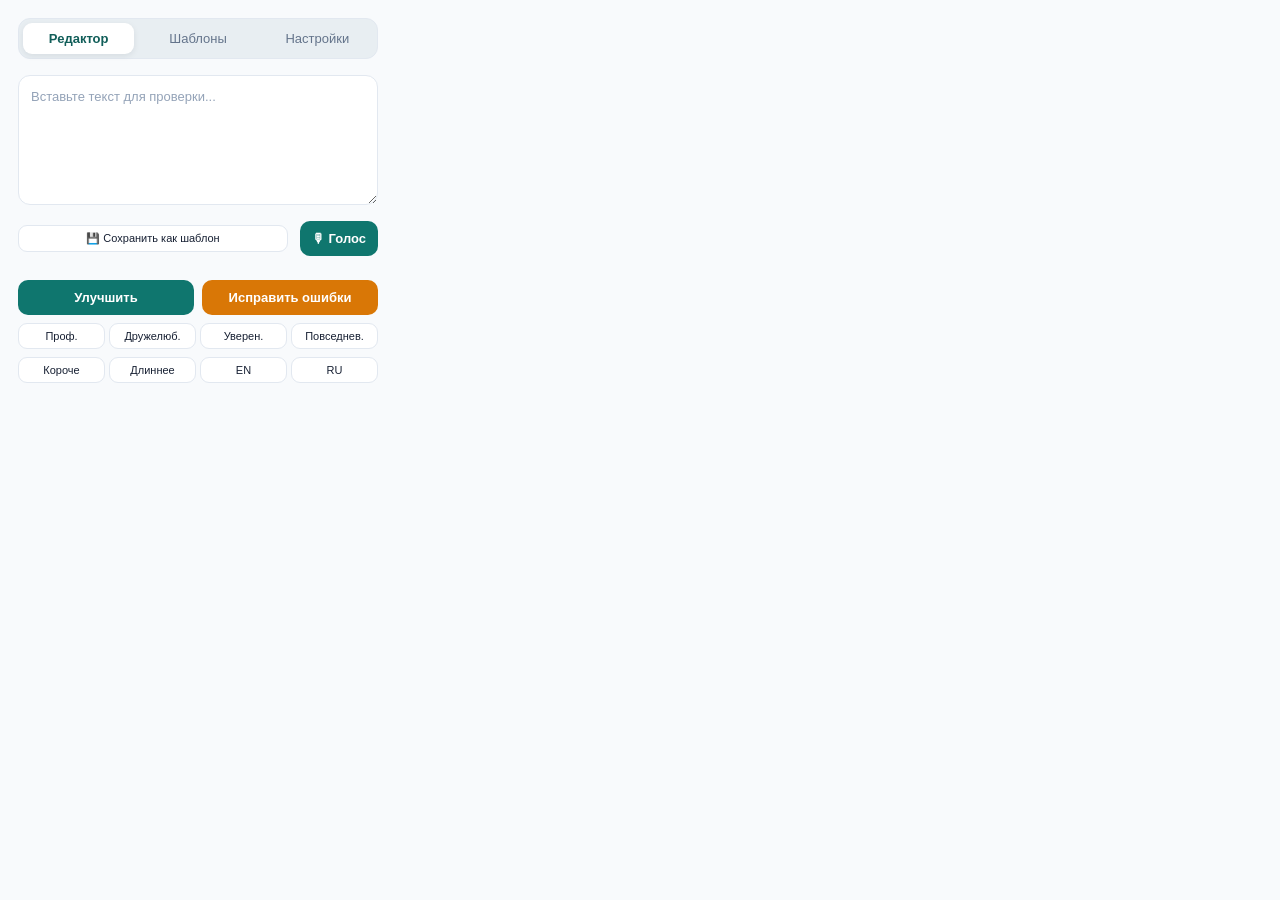
<file: popup.html>
<!DOCTYPE html>
<html lang="ru">
<head>
  <meta charset="UTF-8">
  <title>Настройки AI Text Improver</title>
  <link rel="stylesheet" href="popup.css">
</head>
<body>
  <div class="container">
    <div class="tabs">
      <button class="tab-btn active" data-target="tab-editor">Редактор</button>
      <button class="tab-btn" data-target="tab-templates">Шаблоны</button>
      <button class="tab-btn" data-target="tab-settings">Настройки</button>
    </div>

    <!-- Вкладка Редактор -->
    <div id="tab-editor" class="tab-content active">
      <textarea id="editor-textarea" placeholder="Вставьте текст для проверки..."></textarea>
      <div class="editor-toolbar">
        <button id="save-template-btn" class="ai-btn-small" aria-label="Сохранить как шаблон">💾 Сохранить как шаблон</button>
        <button id="voice-btn" class="ai-btn voice-btn" type="button" aria-label="Голосовой ввод">🎙 Голос</button>
      </div>

      <div class="editor-actions">
        <div class="primary-actions">
          <button class="ai-btn" data-mode="improve">Улучшить</button>
          <button class="ai-btn" data-mode="fix">Исправить ошибки</button>
        </div>

        <div class="secondary-actions">
          <button class="ai-btn-small" data-mode="tone_professional">Проф.</button>
          <button class="ai-btn-small" data-mode="tone_friendly">Дружелюб.</button>
          <button class="ai-btn-small" data-mode="tone_confident">Уверен.</button>
          <button class="ai-btn-small" data-mode="tone_casual">Повседнев.</button>
        </div>

        <div class="secondary-actions">
          <button class="ai-btn-small" data-mode="length_shorten">Короче</button>
          <button class="ai-btn-small" data-mode="length_expand">Длиннее</button>
          <button class="ai-btn-small" data-mode="translate_english">EN</button>
          <button class="ai-btn-small" data-mode="translate_russian">RU</button>
        </div>
      </div>

      <div id="editor-loading" style="display: none;">
        <div class="spin"></div>
        <span>Обработка ИИ...</span>
      </div>

      <div id="editor-error" style="display: none;"></div>

      <div id="editor-result" style="display: none;">
        <div class="result-header">
          <span id="result-label">Результат:</span>
          <button id="copy-btn">
            <svg fill="none" stroke="currentColor" viewBox="0 0 24 24" xmlns="http://www.w3.org/2000/svg" width="14" height="14"><path stroke-linecap="round" stroke-linejoin="round" stroke-width="2" d="M8 5H6a2 2 0 00-2 2v12a2 2 0 002 2h10a2 2 0 002-2v-1M8 5a2 2 0 002 2h2a2 2 0 002-2M8 5a2 2 0 012-2h2a2 2 0 012 2m0 0h2a2 2 0 012 2v3m2 4H10m0 0l3-3m-3 3l3 3"></path></svg>
            Скопировать
          </button>
        </div>
        <div id="result-content"></div>
        <div id="result-explanation"></div>
      </div>
    </div>

    <!-- Вкладка Настройки -->
    <div id="tab-settings" class="tab-content">
      <h2>Настройки API-ключей</h2>

      <div class="form-group">
        <label for="provider">Основной провайдер ИИ:</label>
        <select id="provider">
          <option value="google">Google AI Studio (Gemini)</option>
          <option value="openrouter">OpenRouter</option>
          <option value="zai">Z.ai (GLM-5.2)</option>
          <option value="local">Local LLM</option>
        </select>
      </div>

      <div class="form-group">
        <label for="google-key">Ключ Google AI Studio (Gemini):</label>
        <input type="password" id="google-key" placeholder="AIzaSy...">
      </div>

      <div class="form-group">
        <label for="openrouter-key">Ключ OpenRouter:</label>
        <input type="password" id="openrouter-key" placeholder="sk-or-v1-...">
      </div>

      <div class="form-group">
        <label for="zai-key">Ключ Z.ai:</label>
        <input type="password" id="zai-key" placeholder="Вставьте ключ z.ai...">
      </div>

      <div class="form-group">
        <label for="local-url">URL локальной сети (Local LLM):</label>
        <input type="text" id="local-url" placeholder="http://localhost:1234/v1">
      </div>

      <button id="save-btn" class="primary-btn">Сохранить</button>
      <div id="status-msg"></div>
    </div>

    <!-- Вкладка Шаблоны -->
    <div id="tab-templates" class="tab-content">
      <div id="templates-list">
        <!-- Шаблоны будут генерироваться здесь -->
      </div>
      <div id="no-templates-msg" style="display: none; text-align: center; color: #94a3b8; font-size: 13px; margin-top: 20px;">
        У вас пока нет сохраненных шаблонов.<br>Создайте их во вкладке «Редактор».
      </div>
    </div>
  </div>

  <script src="popup.js"></script>
</body>
</html>
</file>
<file: popup.css>
body {
  font-family: -apple-system, BlinkMacSystemFont, "Segoe UI", Roboto, Helvetica, Arial, sans-serif;
  background-color: #121212;
  color: #e2e8f0;
  margin: 0;
  padding: 16px;
  width: 360px; /* Немного шире для редактора */
}

.container {
  display: flex;
  flex-direction: column;
  gap: 16px;
}

/* Tabs */
.tabs {
  display: flex;
  gap: 8px;
  background: rgba(255, 255, 255, 0.05);
  padding: 4px;
  border-radius: 8px;
}

.tab-btn {
  flex: 1;
  background: transparent;
  color: #94a3b8;
  padding: 8px;
  font-size: 13px;
  font-weight: 500;
  border-radius: 6px;
  text-align: center;
  transition: all 0.2s;
}

.tab-btn:hover {
  color: #e2e8f0;
  opacity: 1;
}

.tab-btn.active {
  background: rgba(255, 255, 255, 0.1);
  color: #ffffff;
  font-weight: 600;
  box-shadow: 0 1px 3px rgba(0,0,0,0.2);
}

.tab-content {
  display: none;
  flex-direction: column;
  gap: 16px;
}

.tab-content.active {
  display: flex;
}

/* Редактор */
#editor-textarea {
  width: 100%;
  height: 120px;
  background: rgba(255, 255, 255, 0.05);
  border: 1px solid rgba(255, 255, 255, 0.1);
  color: #ffffff;
  border-radius: 8px;
  padding: 10px;
  font-size: 13px;
  line-height: 1.4;
  resize: vertical;
  outline: none;
  box-sizing: border-box;
  font-family: inherit;
  transition: border-color 0.2s;
}

#editor-textarea:focus {
  border-color: #6366f1;
}

/* Кнопки редактора (заимствовано из виджета) */
.editor-toolbar {
  display: flex;
  align-items: center;
  justify-content: space-between;
  gap: 12px;
  margin-bottom: 8px;
}

.editor-toolbar .voice-btn {
  flex: 0 0 auto;
  white-space: nowrap;
}

.editor-actions {
  display: flex;
  flex-direction: column;
  gap: 8px;
}

.voice-btn.is-listening { background: #b91c1c; }

.primary-actions {
  display: flex;
  gap: 8px;
}

.secondary-actions {
  display: flex;
  gap: 4px;
  justify-content: space-between;
}

.ai-btn {
  flex: 1;
  background: linear-gradient(135deg, #6366f1 0%, #a855f7 100%);
  color: white;
  padding: 8px 12px;
  font-size: 13px;
  font-weight: 600;
  border-radius: 8px;
  border: none;
}

.ai-btn[data-mode="fix"] {
  background: linear-gradient(135deg, #10b981 0%, #3b82f6 100%);
}

.ai-btn-small {
  background: rgba(255, 255, 255, 0.08);
  border: 1px solid rgba(255, 255, 255, 0.1);
  color: #e2e8f0;
  border-radius: 6px;
  padding: 6px 8px;
  font-size: 11px;
  flex: 1;
  font-weight: 500;
}

.ai-btn-small:hover {
  background: rgba(255, 255, 255, 0.15);
  color: #ffffff;
}

/* Результат и загрузка */
#editor-loading, #editor-error, #editor-result {
  background: rgba(255, 255, 255, 0.03);
  border: 1px solid rgba(255, 255, 255, 0.1);
  border-radius: 8px;
  padding: 12px;
  font-size: 13px;
}

#editor-loading {
  display: flex;
  align-items: center;
  gap: 10px;
  color: #a78bfa;
}

.spin {
  width: 14px;
  height: 14px;
  border: 2px solid rgba(167, 139, 250, 0.3);
  border-top-color: #a78bfa;
  border-radius: 50%;
  animation: spin 1s linear infinite;
}

@keyframes spin { to { transform: rotate(360deg); } }

#editor-error {
  color: #fca5a5;
  border-color: rgba(239, 68, 68, 0.4);
}

.result-header {
  display: flex;
  justify-content: space-between;
  align-items: center;
  margin-bottom: 8px;
  color: #a78bfa;
  font-weight: 600;
  font-size: 12px;
}

#result-content {
  color: #ffffff;
  line-height: 1.5;
  white-space: pre-wrap;
}

#result-explanation {
  margin-top: 8px;
  padding-top: 8px;
  border-top: 1px solid rgba(255,255,255,0.1);
  color: #94a3b8;
  font-size: 12px;
}

#copy-btn {
  background: transparent;
  color: #cbd5e1;
  padding: 4px 8px;
  font-size: 11px;
  display: flex;
  align-items: center;
  gap: 4px;
  margin: 0;
}
#copy-btn:hover { background: rgba(255,255,255,0.1); color: #fff; }

/* Шаблоны */
#templates-list {
  display: flex;
  flex-direction: column;
  gap: 12px;
  max-height: 400px;
  overflow-y: auto;
  padding-right: 4px;
}

#templates-list::-webkit-scrollbar {
  width: 6px;
}
#templates-list::-webkit-scrollbar-thumb {
  background: rgba(255,255,255,0.1);
  border-radius: 4px;
}

.template-card {
  background: rgba(255, 255, 255, 0.05);
  border: 1px solid rgba(255, 255, 255, 0.1);
  border-radius: 8px;
  padding: 12px;
  display: flex;
  flex-direction: column;
  gap: 10px;
}

.template-text {
  font-size: 13px;
  line-height: 1.4;
  color: #e2e8f0;
  max-height: 80px;
  overflow: hidden;
  text-overflow: ellipsis;
  display: -webkit-box;
  -webkit-line-clamp: 4;
  -webkit-box-orient: vertical;
}

.template-actions {
  display: flex;
  justify-content: space-between;
  gap: 8px;
}

.template-actions .ai-btn-small {
  text-align: center;
  flex: 1;
}

.template-delete-btn {
  background: transparent;
  border: 1px solid rgba(239, 68, 68, 0.4);
  color: #fca5a5;
  border-radius: 6px;
  padding: 6px 8px;
  font-size: 11px;
  cursor: pointer;
  transition: all 0.2s;
}

.template-delete-btn:hover {
  background: rgba(239, 68, 68, 0.1);
}

h2 {
  font-size: 16px;
  margin: 0;
  font-weight: 600;
  color: #ffffff;
  border-bottom: 1px solid rgba(255, 255, 255, 0.1);
  padding-bottom: 8px;
}

.form-group {
  display: flex;
  flex-direction: column;
  gap: 6px;
}

label {
  font-size: 13px;
  color: #cbd5e1;
}

input[type="password"], select {
  background: rgba(255, 255, 255, 0.05);
  border: 1px solid rgba(255, 255, 255, 0.1);
  color: #ffffff;
  border-radius: 6px;
  padding: 8px 10px;
  font-size: 14px;
  outline: none;
  transition: border-color 0.2s;
}

input[type="password"]:focus, select:focus {
  border-color: #6366f1;
}

.primary-btn {
  background: linear-gradient(135deg, #6366f1 0%, #a855f7 100%);
  color: white;
  border: none;
  border-radius: 8px;
  padding: 10px;
  font-size: 14px;
  font-weight: 600;
  cursor: pointer;
  transition: opacity 0.2s;
}

.primary-btn:hover, .ai-btn:hover {
  opacity: 0.9;
}

.primary-btn:active, .ai-btn:active {
  opacity: 0.8;
}

button {
  cursor: pointer;
  border: none;
}

#status-msg {
  font-size: 13px;
  text-align: center;
  min-height: 18px;
  color: #34d399; /* Green for success */
}

/* Светлая визуальная система Check */
:root {
  color-scheme: light;
  --surface: #ffffff;
  --canvas: #f8fafc;
  --ink: #172033;
  --muted: #64748b;
  --line: #e2e8f0;
  --accent: #0f766e;
  --accent-soft: #ccfbf1;
  --accent-dark: #115e59;
}

body { background: var(--canvas); color: var(--ink); padding: 18px; }
.tabs { background: #e8eef2; border: 1px solid var(--line); border-radius: 12px; padding: 4px; }
button, select, input, textarea { font: inherit; }
button { cursor: pointer; transition: background-color .2s, color .2s, border-color .2s, transform .2s; }
button:focus-visible, input:focus-visible, select:focus-visible, textarea:focus-visible {
  outline: 3px solid rgba(15, 118, 110, .25); outline-offset: 2px;
}
.tab-btn { color: var(--muted); border-radius: 9px; }
.tab-btn:hover { color: var(--accent-dark); }
.tab-btn.active { background: var(--surface); color: var(--accent-dark); box-shadow: 0 2px 6px rgba(15, 23, 42, .08); }
#editor-textarea, input, select { background: var(--surface); border: 1px solid var(--line); color: var(--ink); border-radius: 12px; }
#editor-textarea { padding: 12px; min-height: 130px; }
#editor-textarea::placeholder, input::placeholder { color: #94a3b8; }
#editor-textarea:focus, input:focus, select:focus { border-color: var(--accent); }
.ai-btn { background: var(--accent); border-radius: 10px; padding: 10px 12px; }
.ai-btn:hover { background: var(--accent-dark); transform: translateY(-1px); opacity: 1; }
.ai-btn[data-mode="fix"] { background: #d97706; }
.ai-btn[data-mode="fix"]:hover { background: #b45309; }
.ai-btn-small { background: var(--surface); border-color: var(--line); color: var(--ink); border-radius: 9px; }
.ai-btn-small:hover { background: var(--accent-soft); color: var(--accent-dark); border-color: #99f6e4; }
#editor-loading, #editor-error, #editor-result, .template-card { background: var(--surface); border-color: var(--line); border-radius: 12px; box-shadow: 0 5px 16px rgba(15, 23, 42, .05); }
#editor-loading { color: var(--accent-dark); }
.spin { border-color: #99f6e4; border-top-color: var(--accent); }
#editor-error { color: #b91c1c; border-color: #fecaca; }
.result-header { color: var(--accent-dark); }
#result-content { color: var(--ink); }
#result-explanation { border-color: var(--line); color: var(--muted); }
#copy-btn { color: var(--accent-dark); }
#copy-btn:hover { background: var(--accent-soft); color: var(--accent-dark); }
.template-text { color: var(--ink); }
.template-delete-btn { border-color: #fecaca; color: #b91c1c; }
.template-delete-btn:hover { background: #fef2f2; }
@media (prefers-reduced-motion: reduce) { *, *::before, *::after { transition-duration: .01ms !important; } }
</file>
